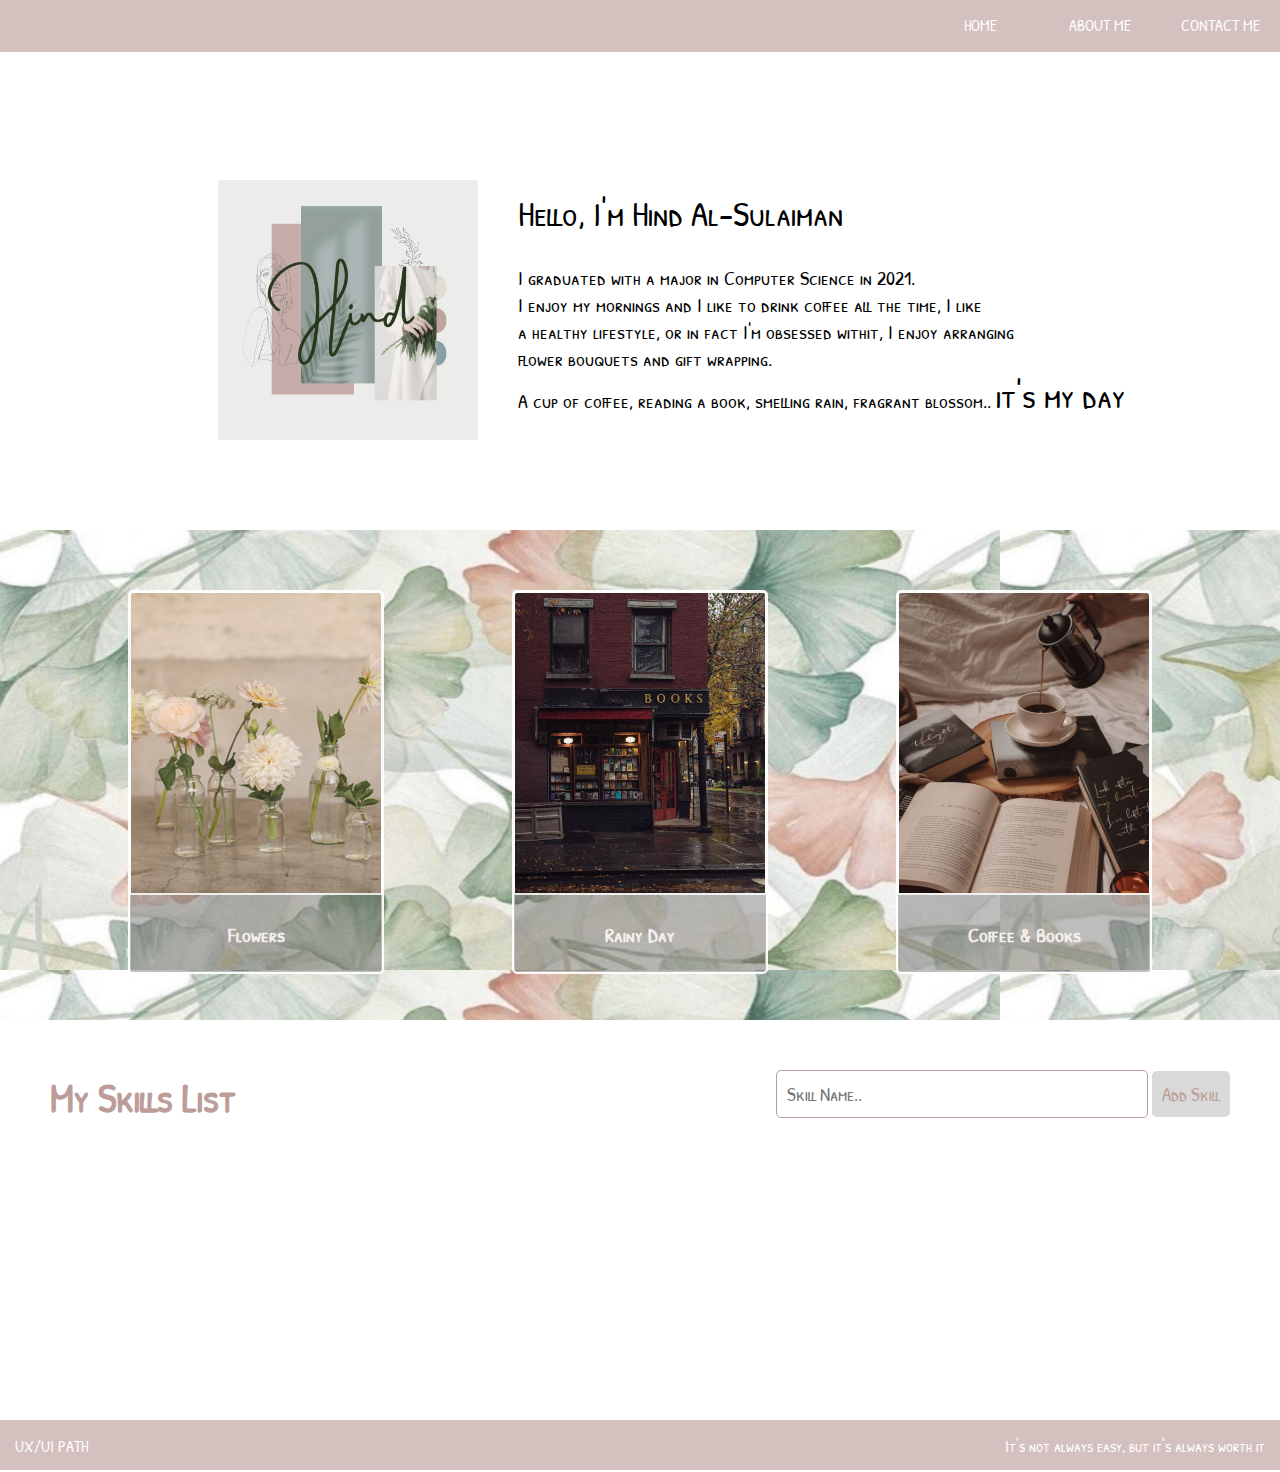
<file: index.html>
<!DOCTYPE html>
<html lang="en">

<head>
    <meta charset="UTF-8">
    <meta http-equiv="X-UA-Compatible" content="IE=edge">
    <meta name="viewport" content="width=device-width, initial-scale=1.0">
    <link rel="preconnect" href="https://fonts.gstatic.com" crossorigin>
<link href="https://fonts.googleapis.com/css2?family=Advent+Pro&family=Alfa+Slab+One&family=Dancing+Script&family=Mali&family=Oswald&family=Patrick+Hand&family=Patrick+Hand+SC&family=Playfair+Display&family=Poor+Story&family=Satisfy&family=Special+Elite&family=Ubuntu&family=Xanh+Mono&family=Yanone+Kaffeesatz&display=swap" rel="stylesheet">
    <link rel="stylesheet" href="style.css">

    <title> Yellow belt Exam </title>
</head>

<body>

            <nav id="main-nav">
                    <p><a href="index.html"> Home </a></p>
                    <p><a href="about-me.html"> About Me</a></p>
                    <p><a href="contact-me.html"> Contact Me </a></p>
            </nav>

            <div id="profile-container">
                <divc class="main-profile">
                    <img src="imgs/pro.png" class="profile-img" alt="Oppps Somthig wrong">
                    <p> <span id="hello"> Hello, I'm Hind Al-Sulaiman </span> <br><br>
                        I graduated with a major in Computer Science in 2021.<br>
                        I enjoy my mornings and I like to drink coffee all the time, I like  <br>
                        a healthy lifestyle, or in fact I'm obsessed withit, I enjoy arranging <br>
                        flower bouquets and gift wrapping.<br>
                        A cup of coffee, reading a book, smelling rain, fragrant blossom..
                        <span id="it">it's my day</span></p>
                </div>
            </div>

            <div id="project-container">
                <div id="main-project">
                    <div class="project">
                        <img src="imgs/flower.jpg" class="project-imgs" alt="Opppps Somthing Is Wrong">
                        <div class="project-sub">
                            <h3> Flowers </h3>
                        </div>
                    </div>

                    <div class="project">
                        <img src="imgs/rainy.jpg" class="project-imgs" alt="Opppps Somthing Is Wrong">
                        <div class="project-sub">
                            <h3> Rainy Day </h3>
                        </div>
                    </div>

                    <div class="project">
                        <img src="imgs/coffee.jpg" class="project-imgs" alt="Opppps Somthing Is Wrong">
                        <div class="project-sub">
                            <h3> Coffee & Books </h3>
                        </div>
                    </div>
                </div>
            </div>
           <div id="my-skills-container">
                <div id="my-skills">
                    <h1> My Skills List </h1>
                    <div class="my-skills-sub">
                        <input type="text" id="MyList" placeholder="Skill Name..">
                        <span onclick="NewTitle()" class="Add-button"> Add Skill</span>
                    </div>
                </div>

                    <div class="list-list">
                        <ul id="List">
                        </ul>
                    </div>
                    
                    
            </div>
            <div id="footer">
                <div class="main-footer">
                <p> UX/UI PATH</p>
                <p> It's not always easy, but it's always worth it </p>
                </div>
            </div>
        </div>
            <!--         Java Script          -->
            <script src="script.js"></script>
        
</body>

</html>
</file>
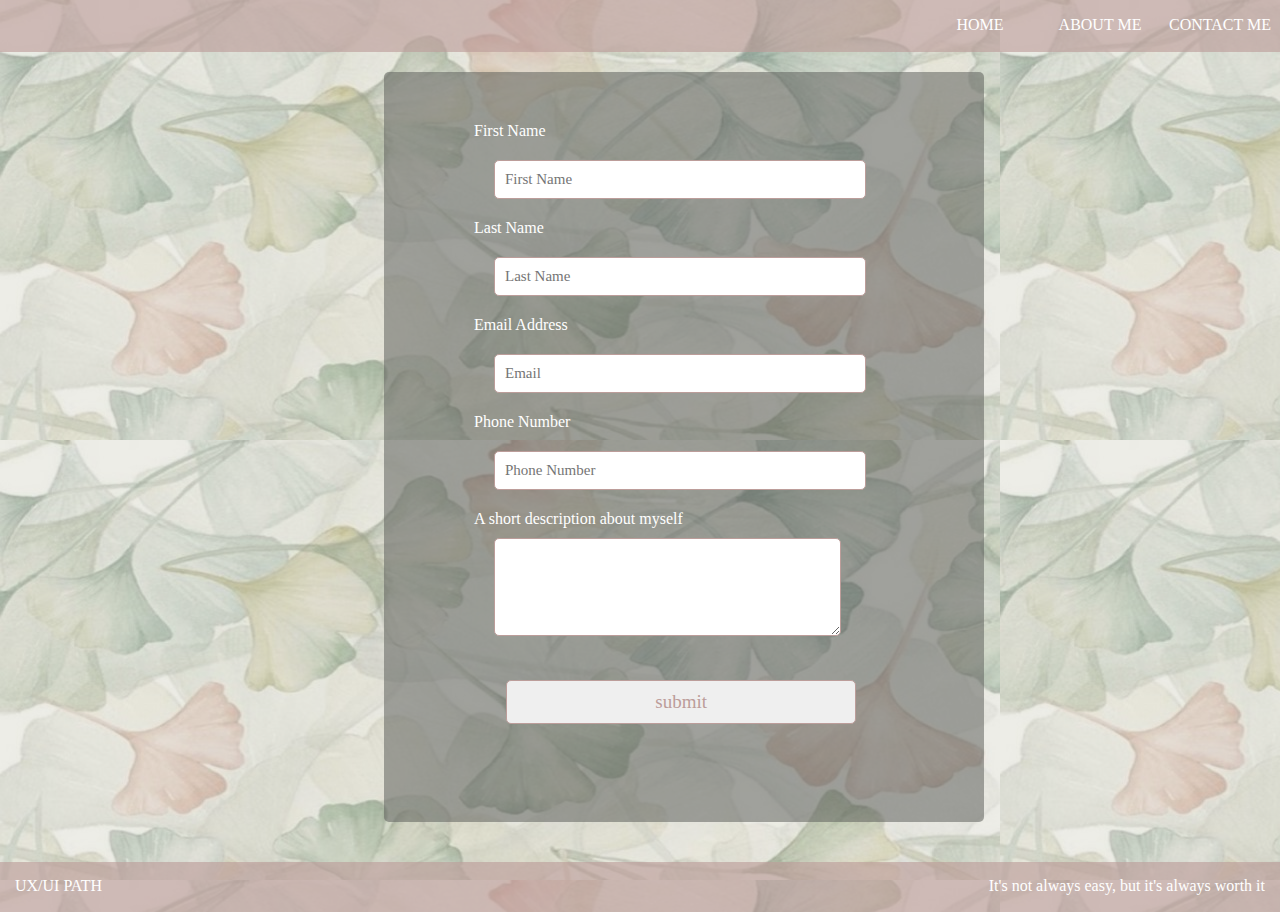
<file: contact-me.html>
<!DOCTYPE html>
<html lang="en">
<head>
    <meta charset="UTF-8">
    <meta http-equiv="X-UA-Compatible" content="IE=edge">
    <meta name="viewport" content="width=device-width, initial-scale=1.0">
    <link rel="stylesheet" href="style.css">
    <title> Contact Me </title>
</head>
<body>

    <div id="contact-me-container">
      <div id="back">
          
        <nav id="main-nav">
            <p><a href="index.html"> Home </a></p>
            <p><a href="about-me.html"> About Me</a></p>
            <p><a href="contact-me.html"> Contact Me </a></p>
        </nav>

        <form action="/action_page.php">
            <div id="contact-me">
                <div class="contact">
                    <p><label> First Name
                        <input name="Fname" type="text" maxlength="30" Size="20" placeholder="First Name" required >
                    </label></p>

                    <p><label> Last Name 
                        <br><input name="Lname" type="text" maxlength="30" Size="20" placeholder="Last Name" required >
                    </label></p>
                
                    <p><label> Email Address 
                        <input name="email" type="email" Size="20" placeholder="Email" required >
                    </label></p>
                    
                    <p><label> Phone Number 
                        <input name="number" type="tel" Size="10" placeholder="Phone Number" required >
                    </label></p>

                <p> A short description about myself</p>
                <textarea class="area" rows="6" cols="45" name="comment" placeholder="Comment"> </textarea>  
    
                <input type="submit" class="sub" value="submit">

               </div>
            </div>
    </form>
    <div id="footer">
        <div class="main-footer">
        <p> UX/UI PATH</p>
        <p> It's not always easy, but it's always worth it </p>
        </div>
    </div>
</div>
</div>
</body>
</html>
</file>
<file: style.css>
*{
    margin: 0px;
    padding: 0px;
    font-family: 'Patrick Hand SC', cursive;

}
/*         Nav- Bar      */
#main-nav{
    width: auto;
    display:flex;
    justify-content: flex-end;
    position: static;
	list-style: none;
    margin: 0px;
	background-color: #bc9d9aa4;
}

#main-nav p{
	width:120px;
	height:52px;
    text-align: center;
	line-height:50px;
	font-size: 100%;
	
} 

#main-nav p a {
    text-decoration: none;
    color: #fff;
    display:block;
	text-transform: uppercase;
}

#main-nav p a:hover {
	background-color:#27471485;
	border-bottom: 2px solid transparent;
	transition:  0.3s;
}

/*        End Of Nav-Bar         */
/*           Profile             */

#profile-container{
    height: 350px;
    width: auto;
    position: static;

}
.main-profile{
    margin-left: 17%;
    margin-top: 10%;
    display: flex;
    justify-content: flex-start;
}

.profile-img{
    height: 260px;
    width: 260px;
}

#hello {
    font-size: 35px;
}
#it {
    font-size: 35px;
}
.main-profile p  {
    font-size: 20px;
    padding: 20px;
    margin-top: -10px;
    margin-left: 20px;
}

/*          End Profile          */
/*         Main-project         */

#project-container{
    width: auto;
    height: 490px;
    position: static;
    background-image: url(imgs/projectimgs.jpg);
}

#main-project{
    display: flex;
    justify-items: center;
    justify-content: space-evenly;
}

.project{
    width: 250px;
    height: 378px;
    margin-top: 60px;
    border-radius: 3px;
    text-align: center;
    border: 3px solid rgba(255, 255, 255, 0.932);
    border-radius: 5px ;
}

.project:hover {
    background-color: #3b7b3d5b;
    border-bottom: 2px solid transparent;
	transition:  0.3s;
}

.project-imgs {
    height: 300px;
    width: 250px;
    border-top-right-radius: 3px;
    border-top-left-radius: 3px;
}
.project-sub{
    width: 200px;
    height: 25px;
    background-color: rgba(96, 92, 92, 0.4);
    border-top: 3px solid rgba(255, 255, 255, 0.818); 
    margin-top: -6px;
    margin-left: -1px;
    border-radius: 3px;
    padding: 26px;
}
.project-sub h3{
    font-size: 20px;
    color: #f6efee;
}

/*      End Of main-project         */
/*        My Skills List           */

#my-skills-container{
    width: auto;
    height: 300px;
    padding: 50px;

}
#my-skills{
    display: flex;
    justify-content: space-between;
}
#my-skills-sub{
    margin-right: 100px;
}

.list-list ul {
    margin: 0px;
    padding: 0px;
}

.list-list ul li {
    cursor: pointer;
    position: relative;
    padding: 12px 8px 12px 40px;
    list-style-type: none;
    color: #bc9d9a;;
    background: #cdcac8a4;
    font-size: 22px;
    transition: 0.2s;

}

.list-list ul li:nth-child(odd) {
    background: #f0f0f1;
}

.list-list ul li:hover {
    background: #346d3658;
}

.list-list ul li.checked {
    background:  #dadace;
    color: rgb(255, 255, 255);
    text-decoration: line-through;
}

input {
    margin: 0;
    color: #bc9d9a;
    border: 1px solid;
    border-radius: 5px;
    width: 350px;
    padding: 10px;
    font-size: 19px;
}

.Add-button {
    padding: 10px;
    width: 200px;
    background: #d9d9d9;
    color: #bc9d9a;
    text-align: center;
    font-size: 19px;
    cursor: pointer;
    transition: 0.3s;
    border-radius: 5px;
}

.Add-button:hover {
    background-color: #346d3658;
    border-bottom: 2px solid transparent;
	transition:  0.3s;
}
#my-skills h1{
    font-size: 40px;
    color: #bc9d9a;
}

/*    End Of  My Skills List     */
/*            Footer             */

#footer{
    position: relative;
    width:auto;
    height: 50px;
    background-color: #bc9d9aa4;
}
.main-footer  {
    display: flex;
    justify-content: space-between;
}
.main-footer p{
    padding: 15px;
    color: #fff;
}

/*         End Of Footer            */

/*          Contact Me             */

#contact-me-container {
    height: auto;
    width: auto;
    position: static;
    background-image: url(imgs/projectimgs.jpg);
    background-repeat: repeat;
}
#back{
    height: auto;
    width: auto;
    background-color: #dadace7e;
}
#contact-me {
    margin-top: 20px;
    margin-bottom: 40px;
    height: 650px;
    width: 500px;
    margin-left: 30%;
    padding: 50px;
    border-radius: 5px;
    background-color: #5d5f5c89;
    
}
.contact{
    display: block;
    margin-left: 40px;
}
.contact p{
    color: #ffffff;
}
.contact p input {
    margin: 20px;
    color: #bc9d9a;
    border: 1px solid;
    border-radius: 5px;
    width: 350px;
    padding: 10px;
    font-size: 15px;
}
.contact .area{
    color: #bc9d9a;
    border: 1px solid;
    margin-top: 10px;
    margin-left: 20px;
    border-radius: 5px;

}
.contact .sub {
    margin-top: 10px;
    color: #bc9d9a;
    text-align: center;
    font-size: 19px;
    margin-top: 40px;
    margin-left: 7%;
    border-radius: 5px;
}

.contact .sub:hover {
    background-color: #346d3658;
    border-bottom: 2px solid transparent;
	transition:  0.3s;
}

/*         End Of Contact Me             */
</file>
